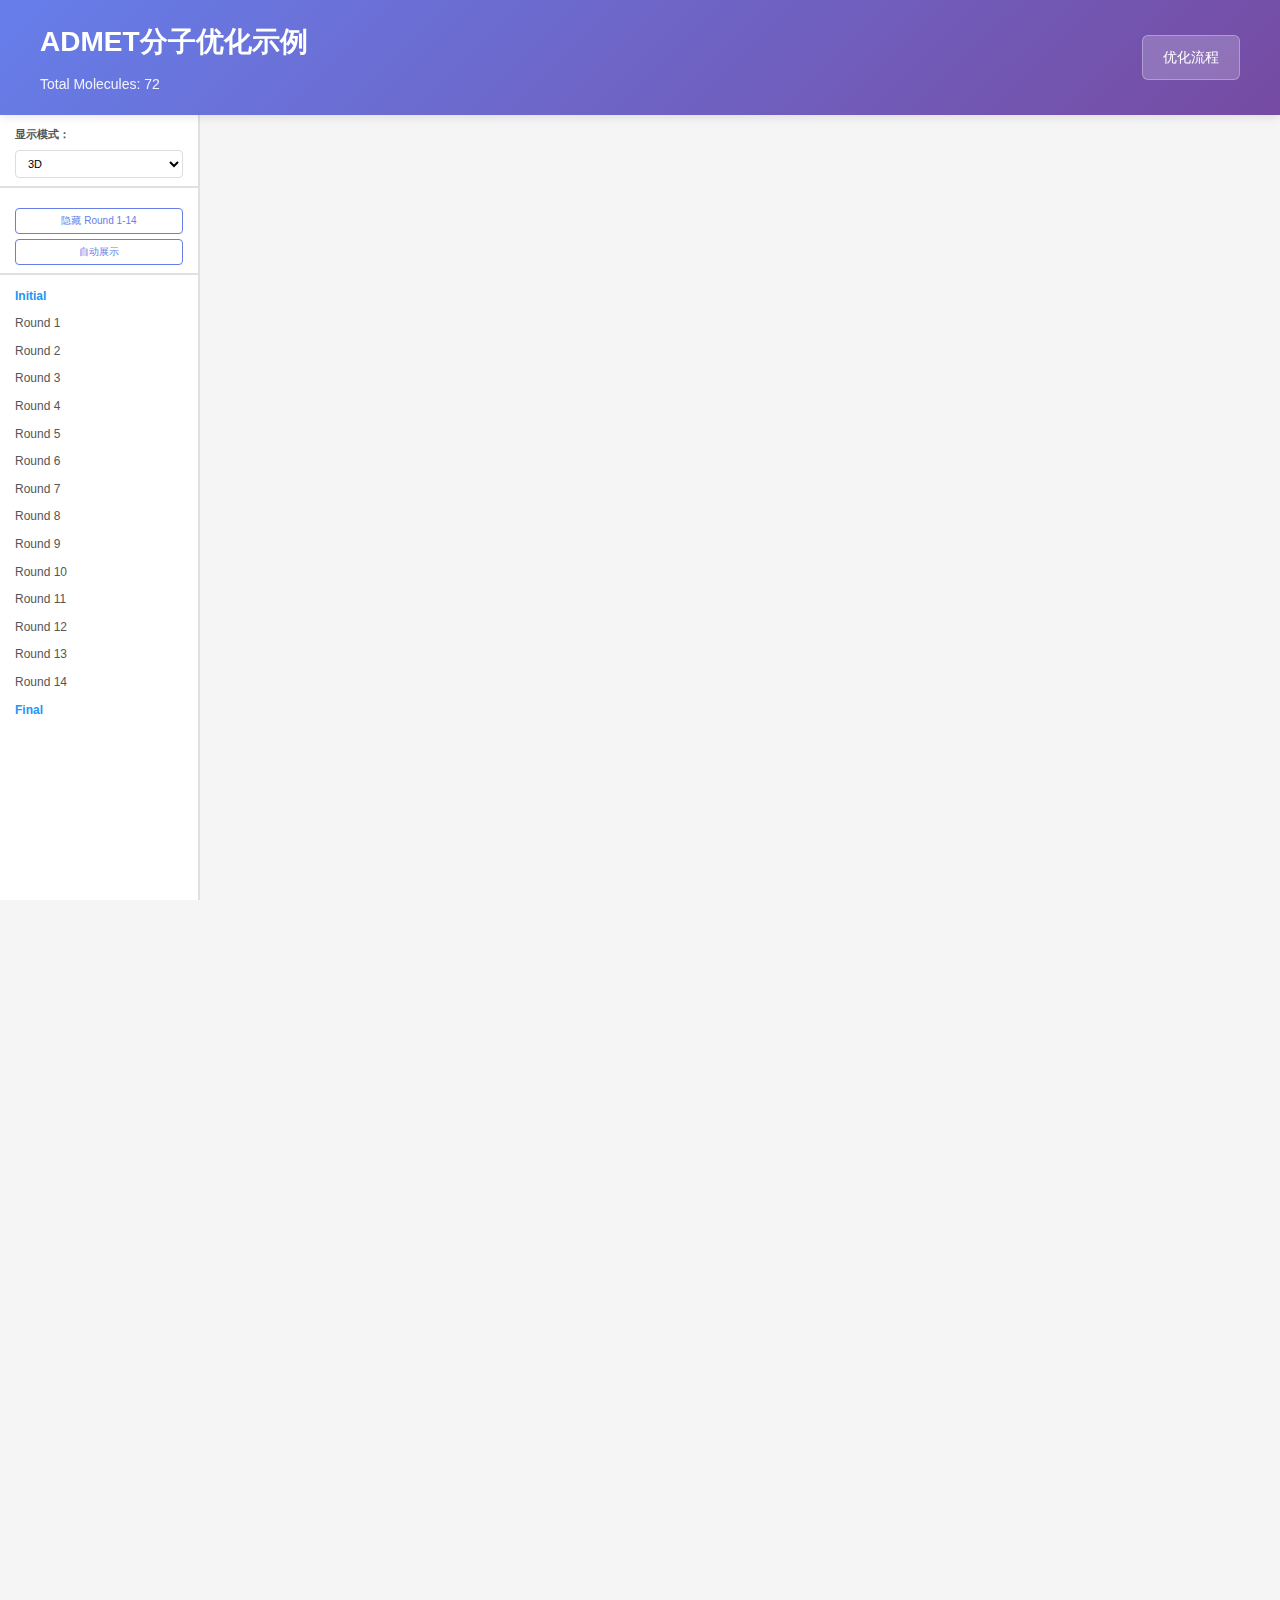
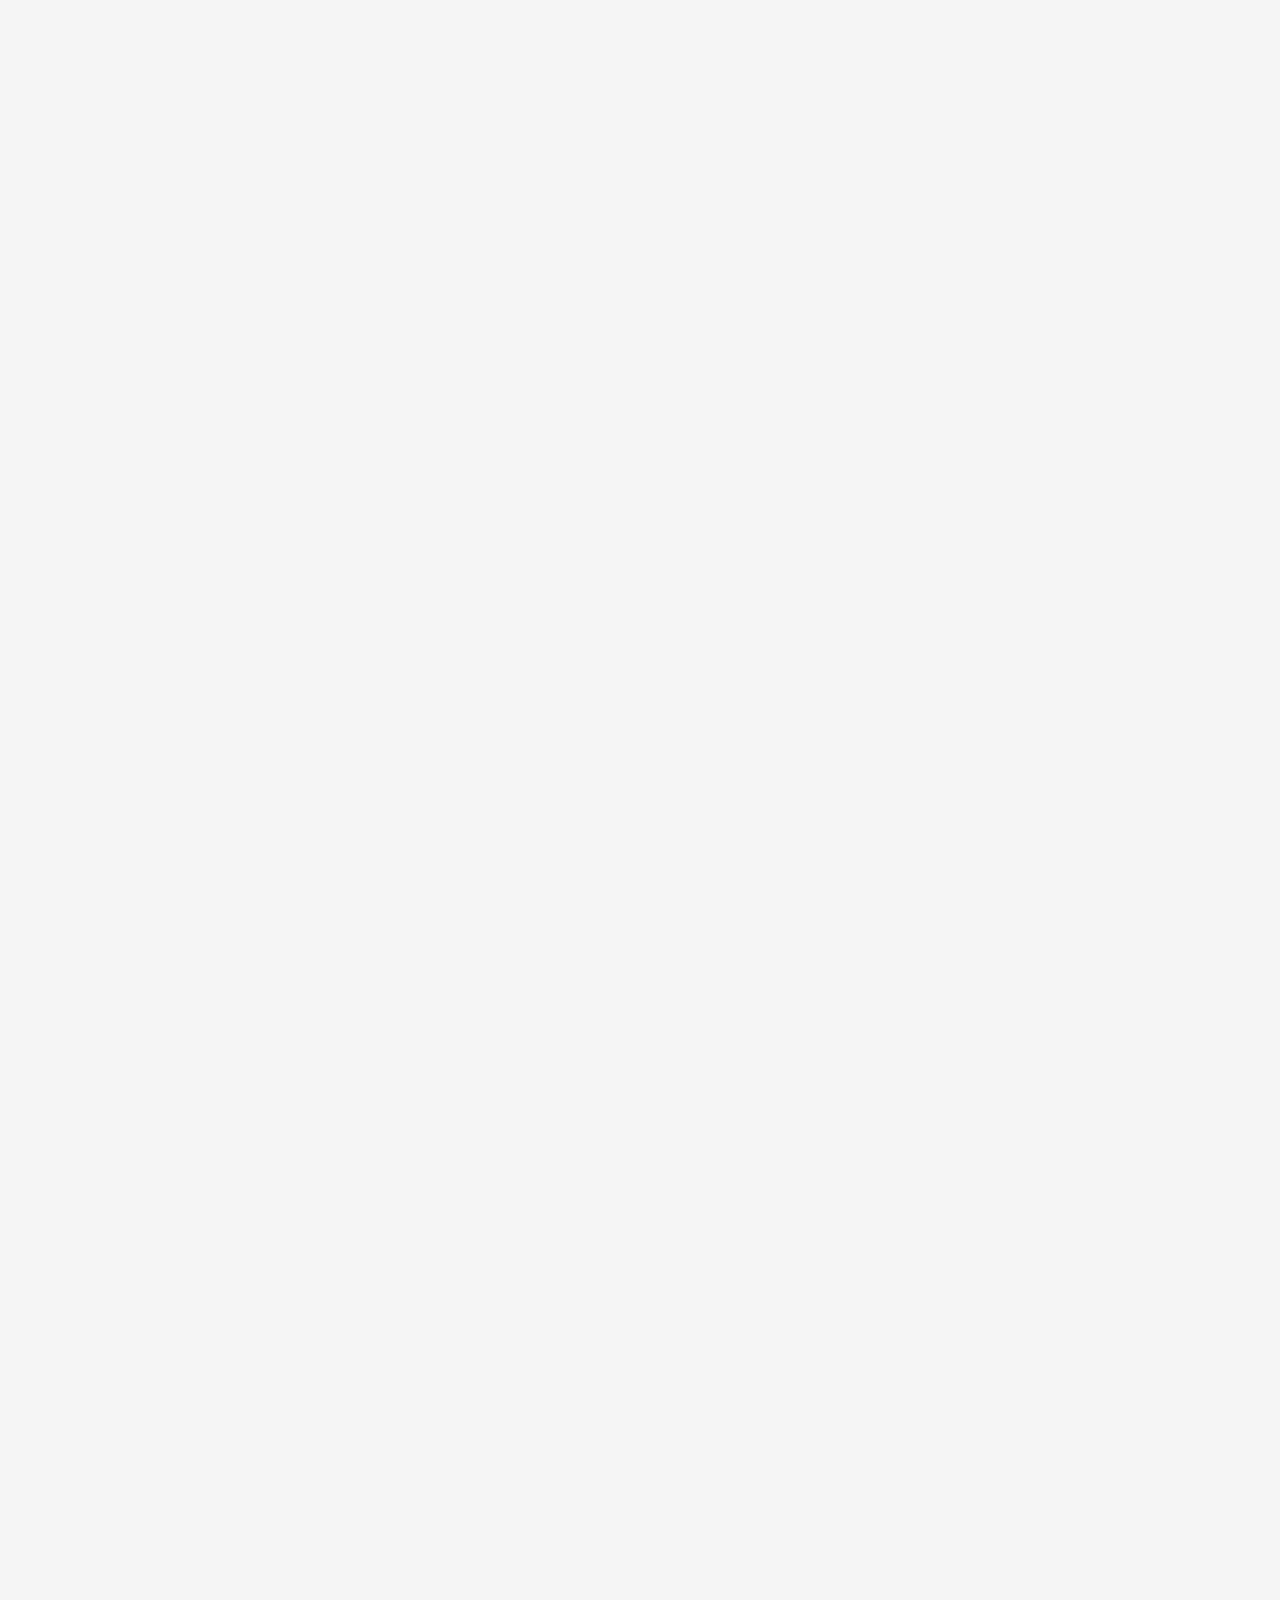
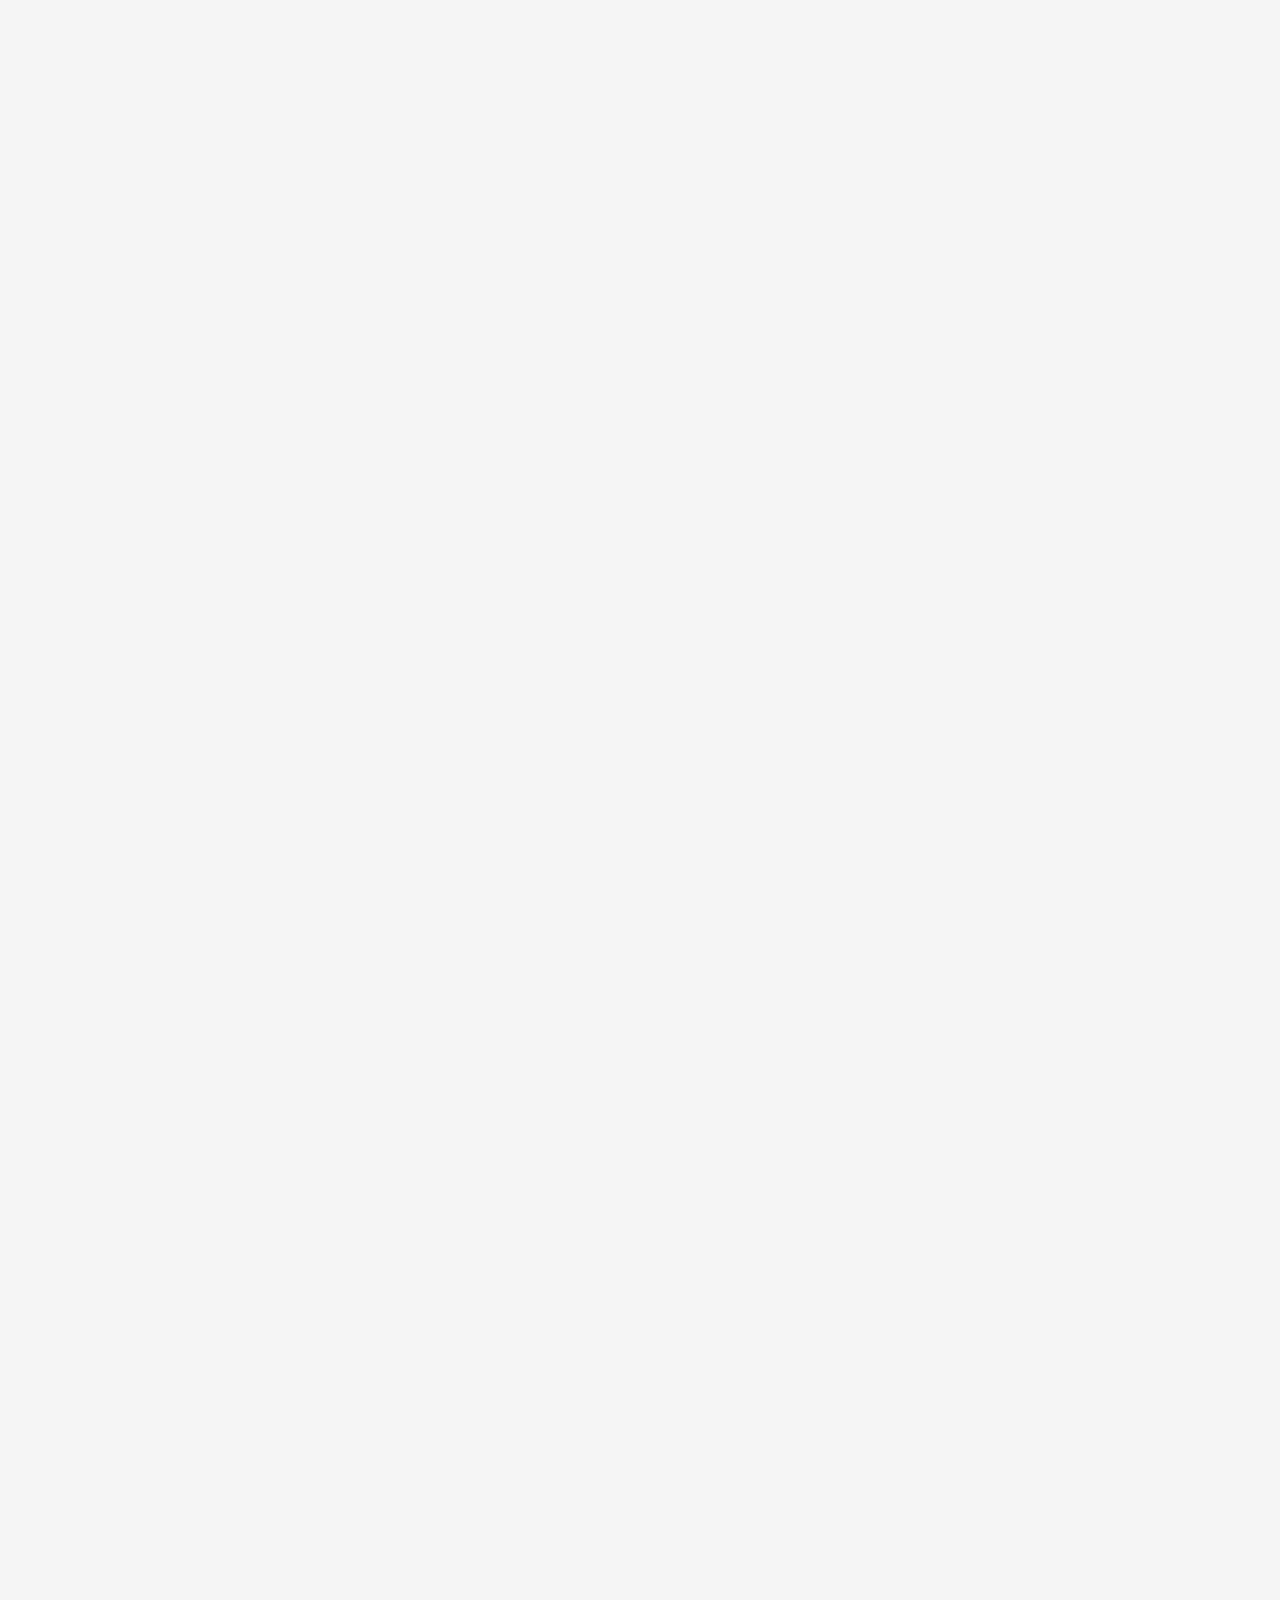
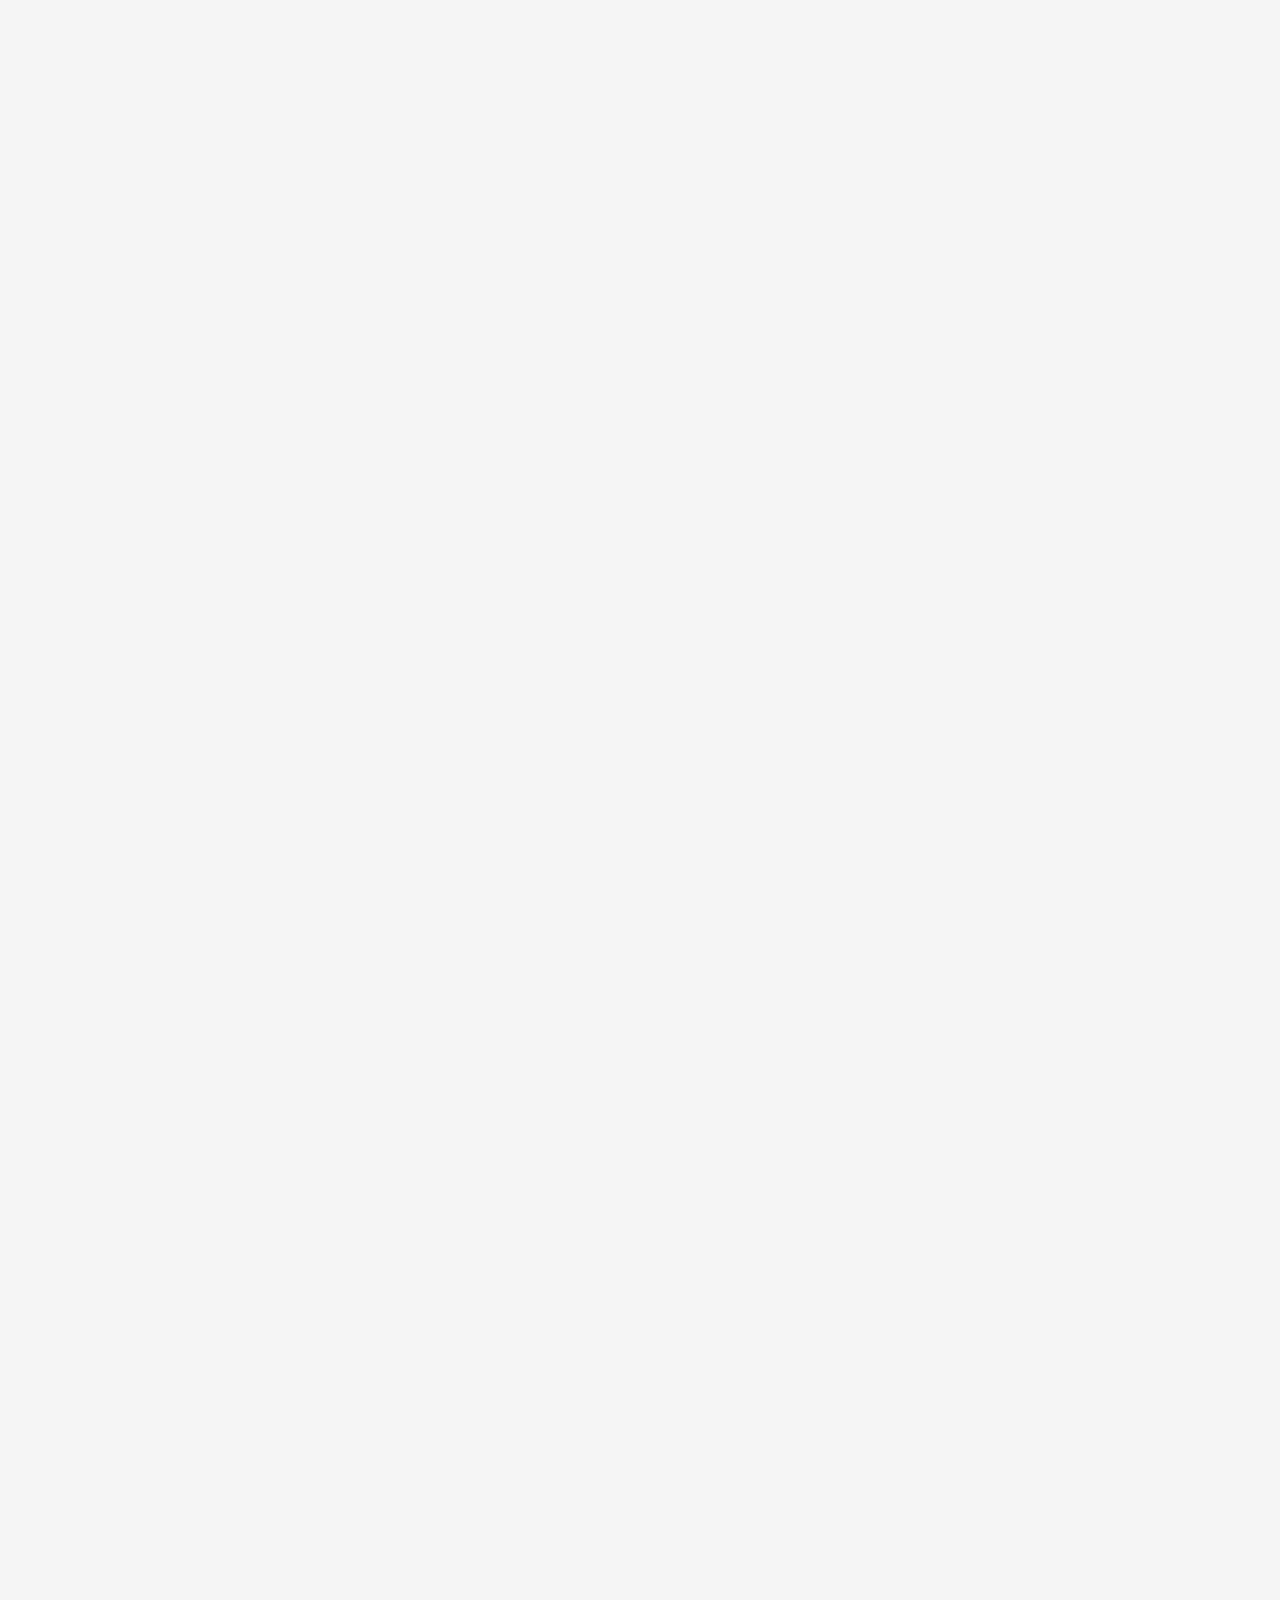
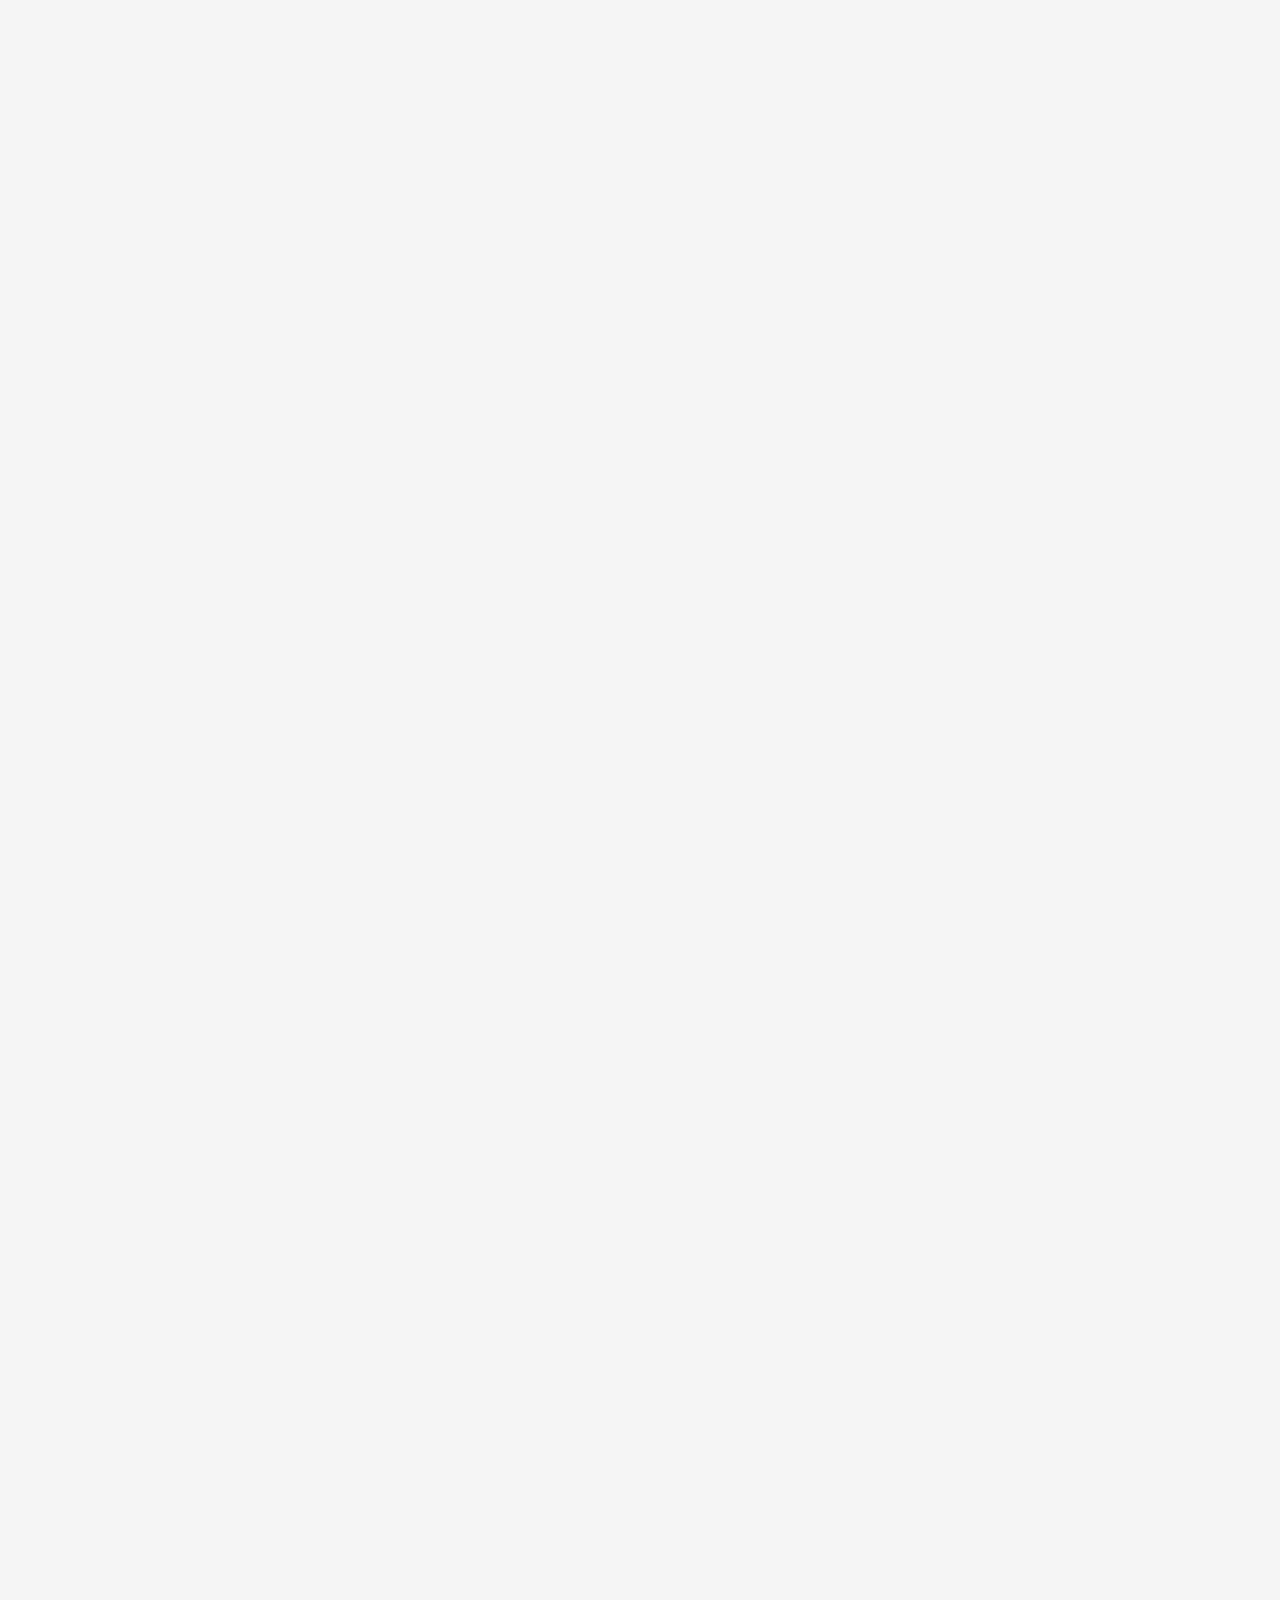
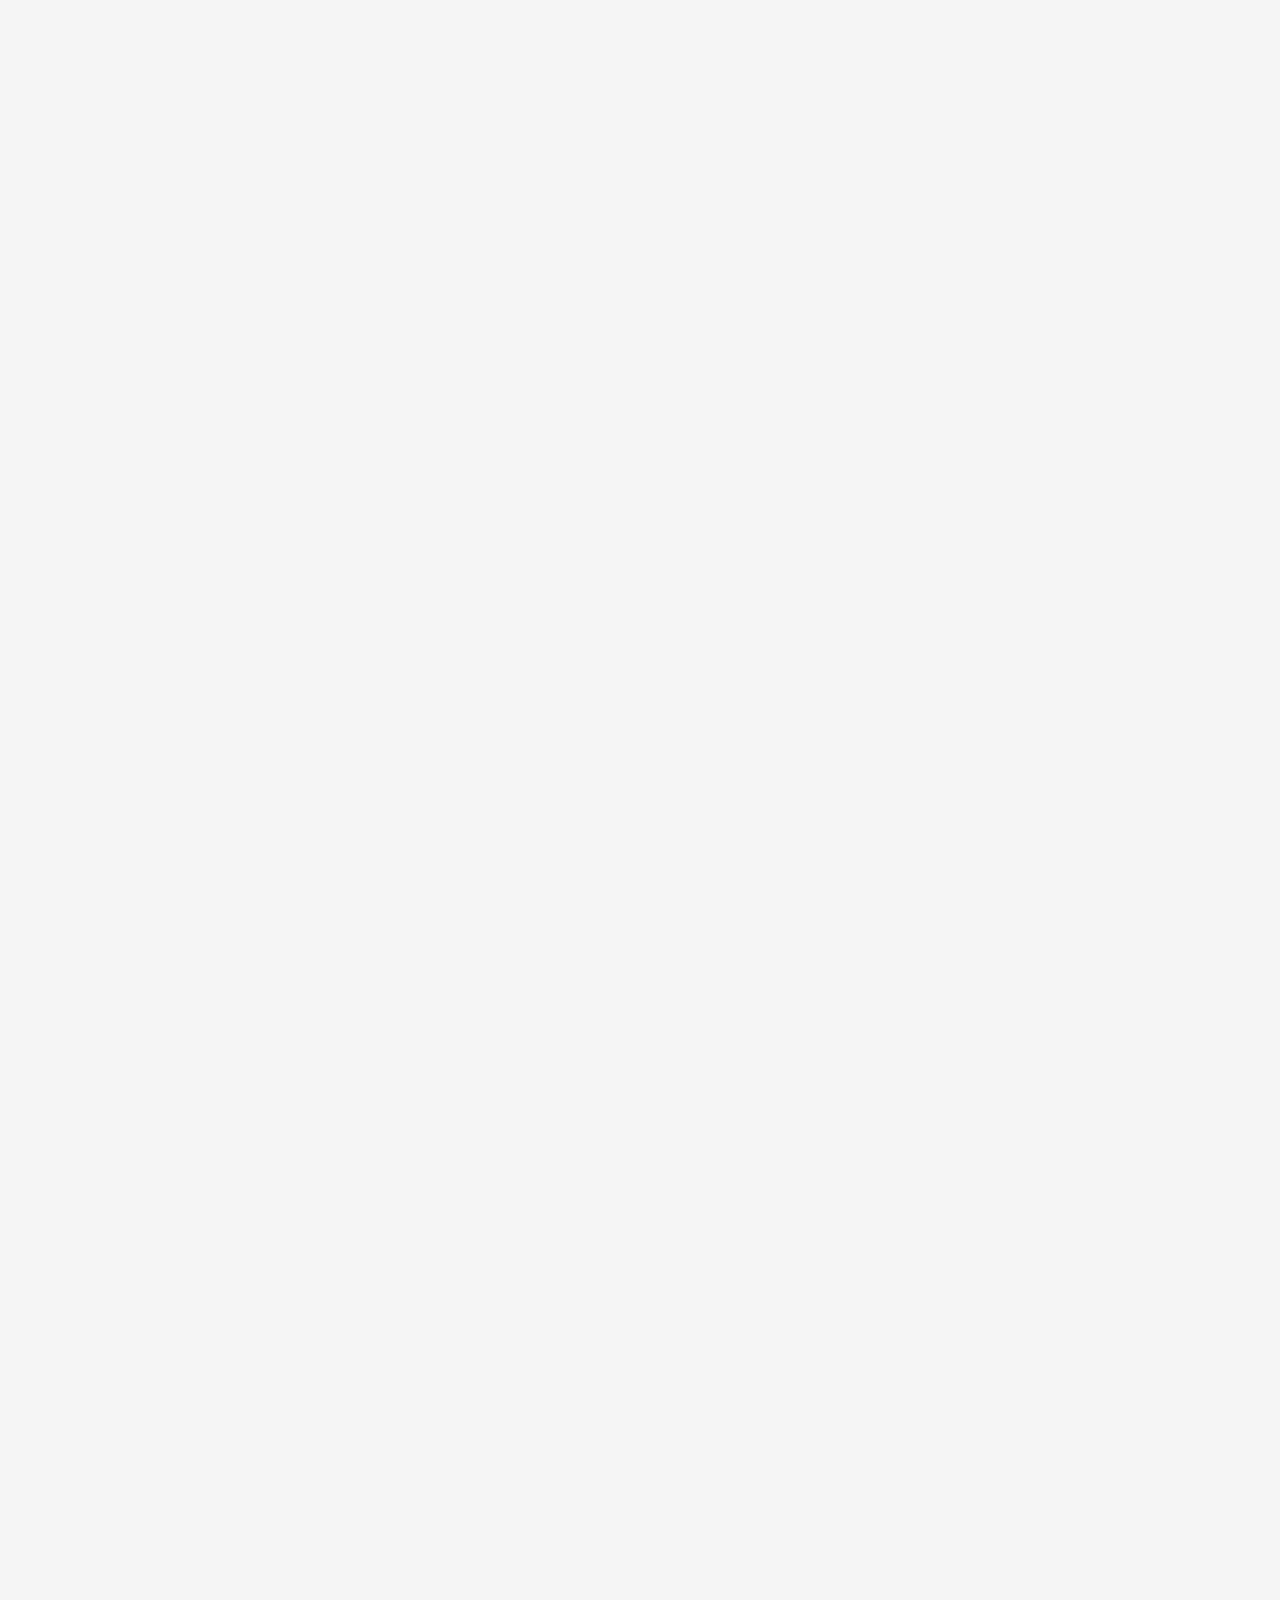
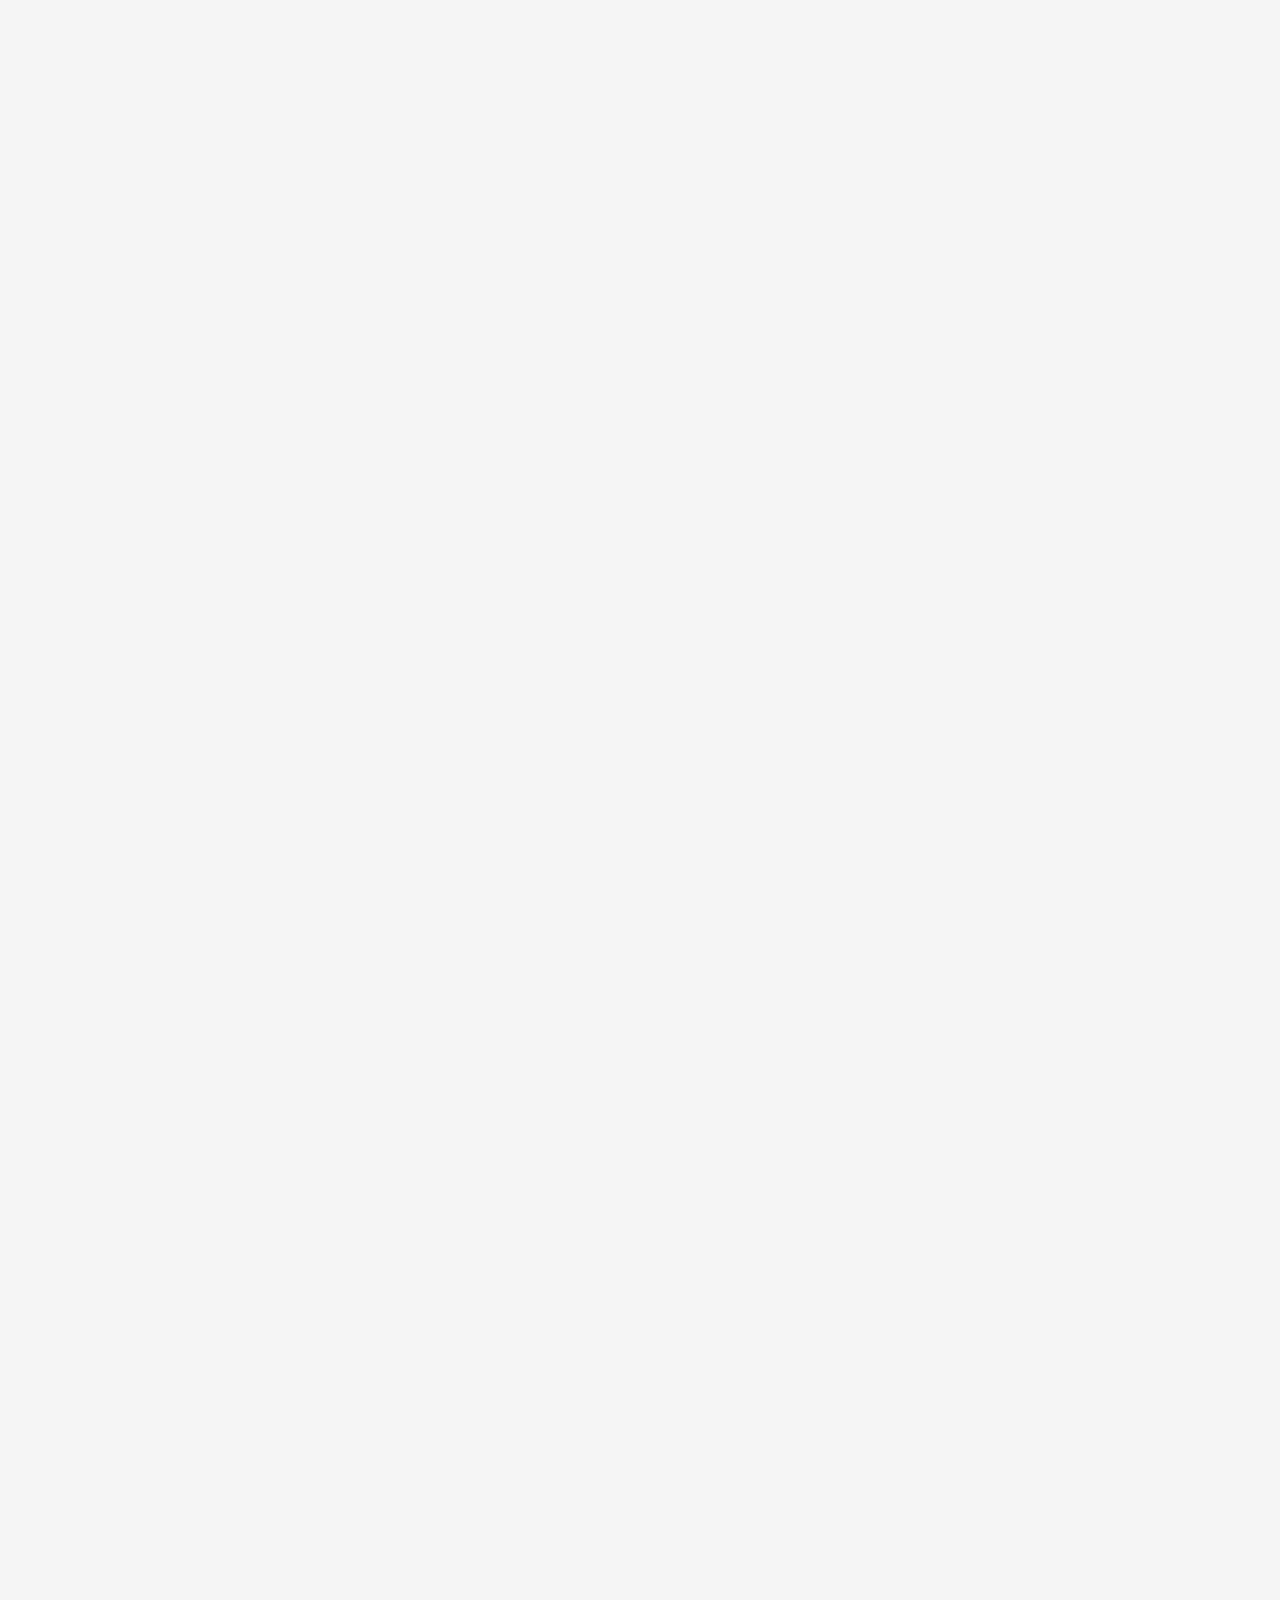
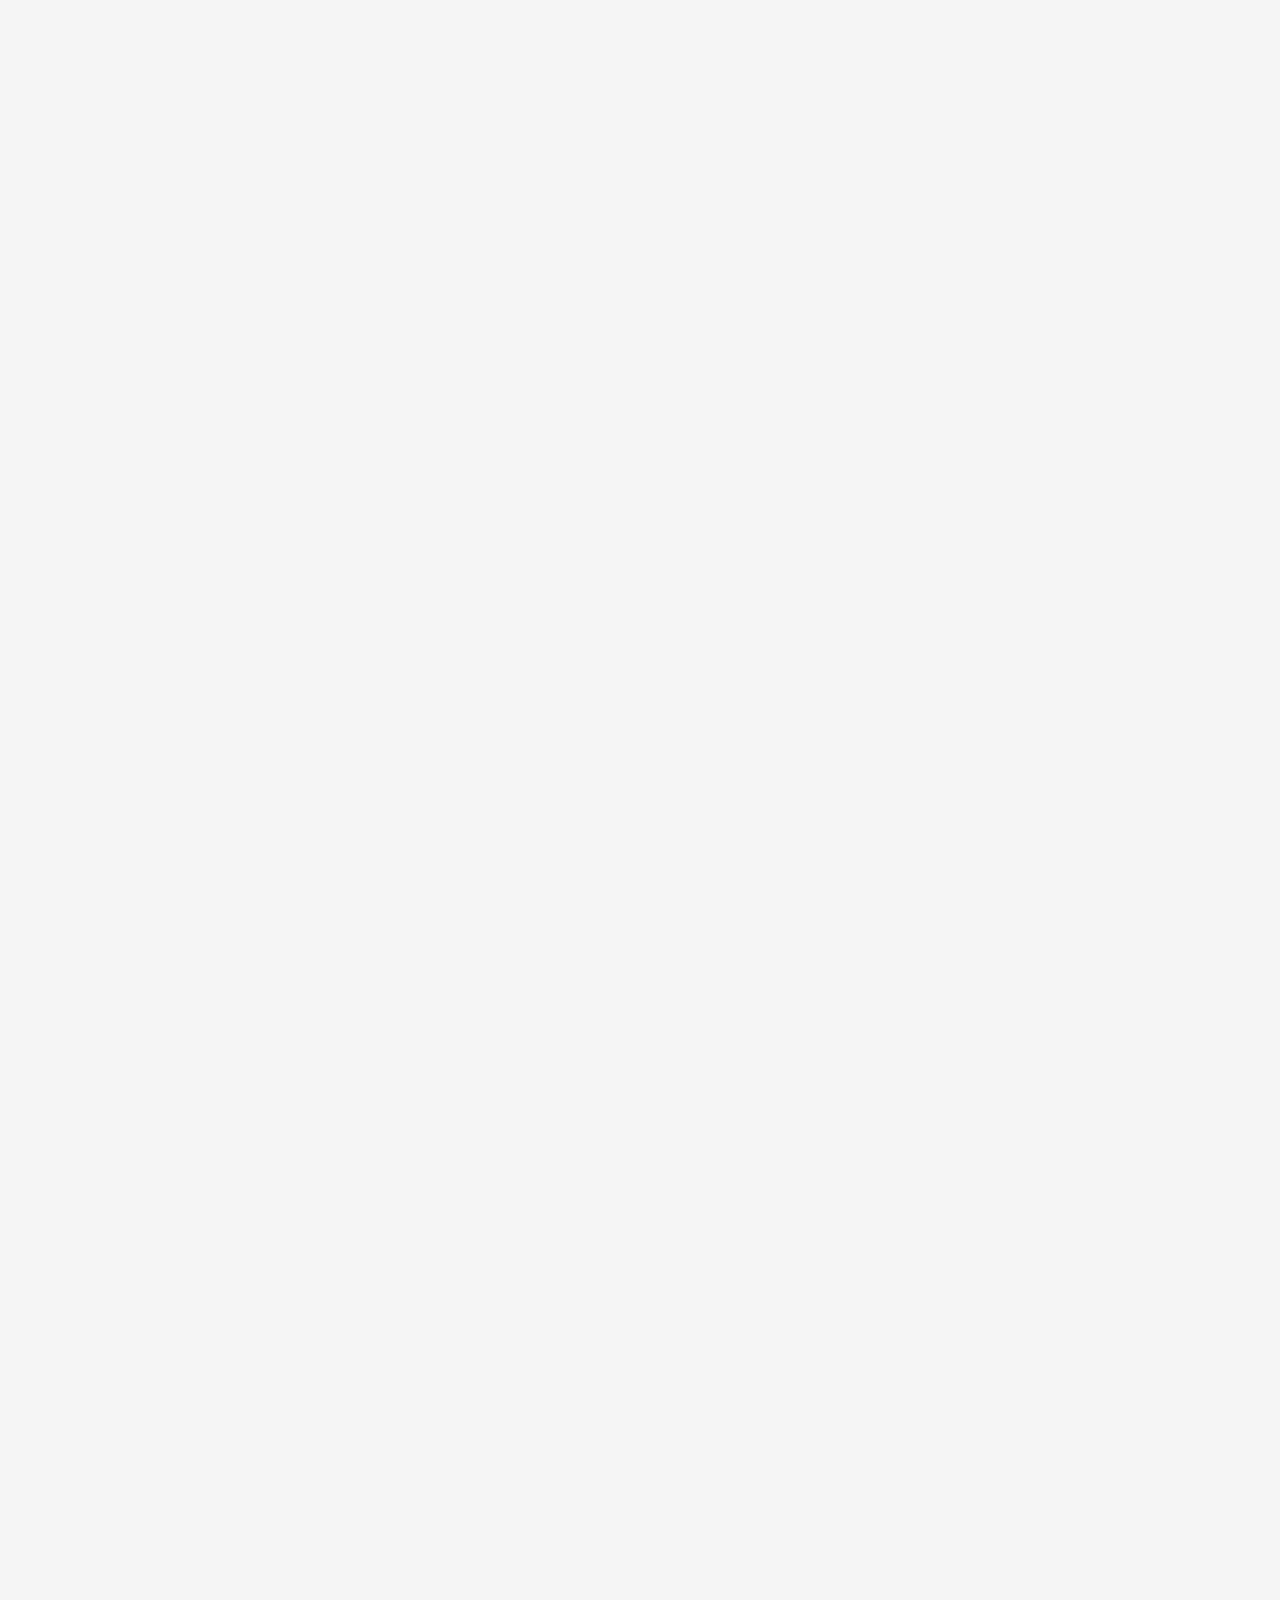
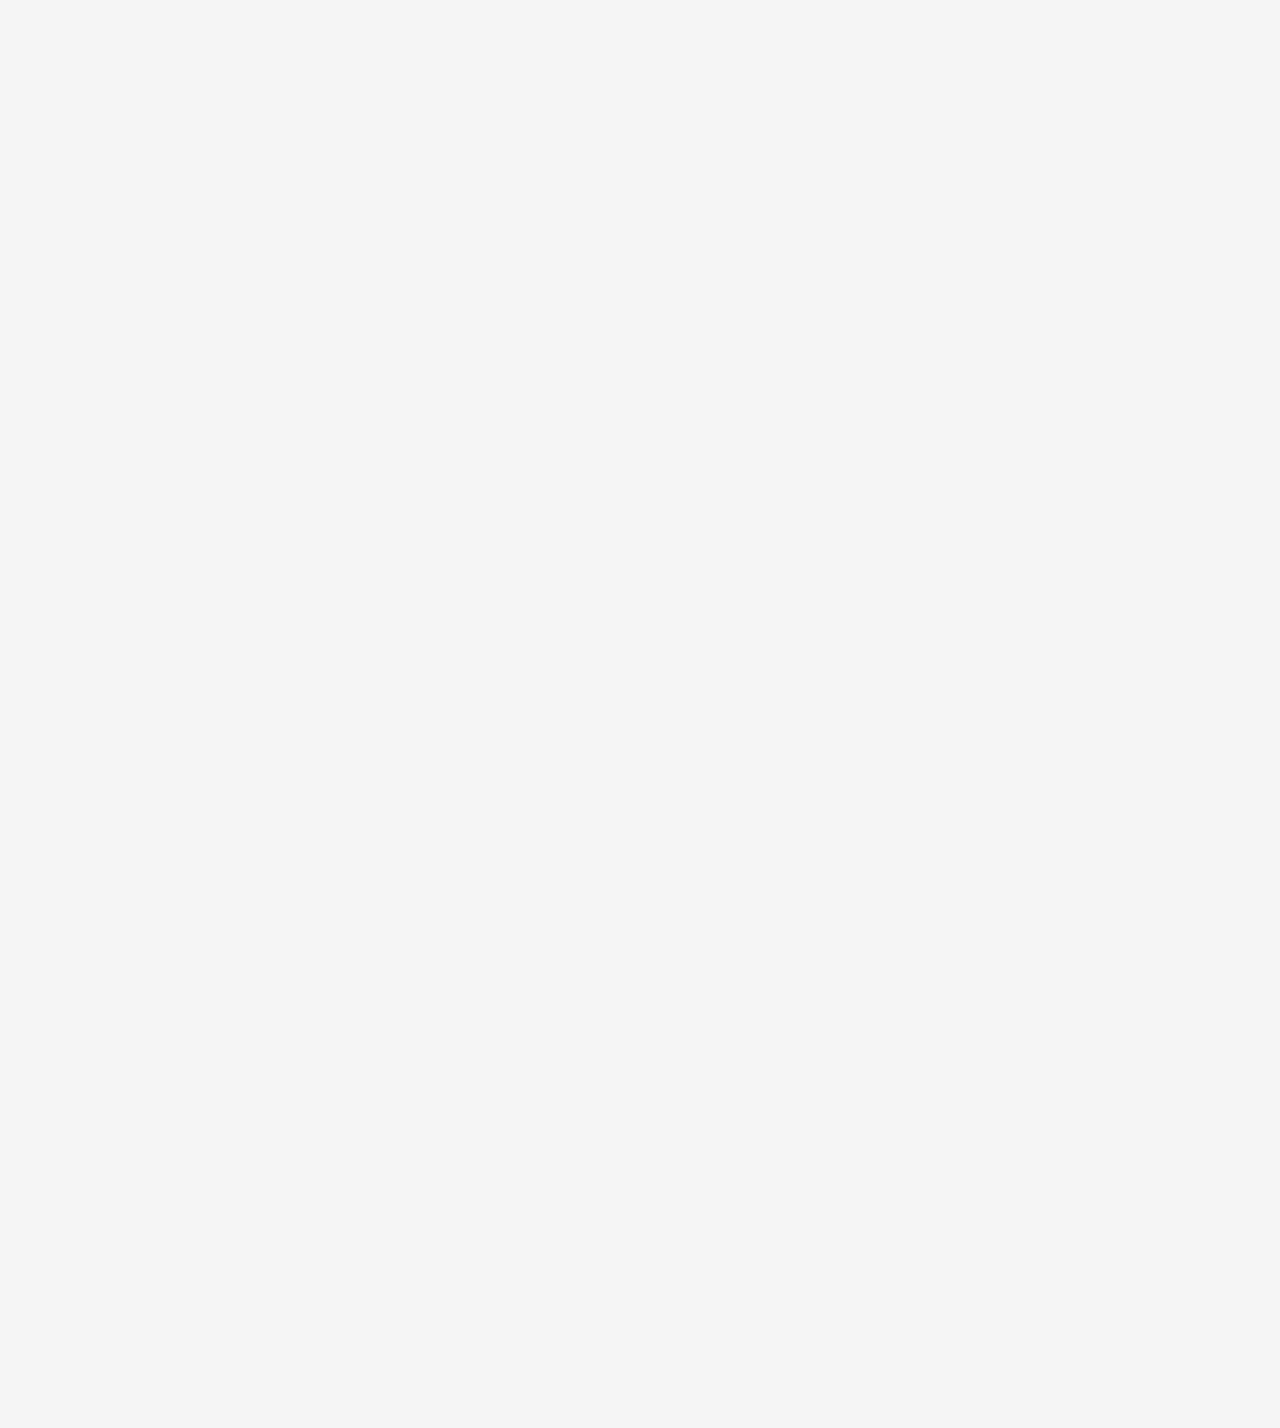
<file: index.html>
<!DOCTYPE html>
<html lang="en">
<head>
    <meta charset="UTF-8">
    <meta name="viewport" content="width=device-width, initial-scale=1.0">
    <title>ADMET Optimization Evolution Dashboard</title>
    <link rel="stylesheet" href="style.css">
    <script src="https://3Dmol.csb.pitt.edu/build/3Dmol-min.js"></script>
    <script src="mol_data.js"></script>
    <script src="svg_data.js"></script>
    <script src="script.js"></script>
</head>
<body>
    <header>
        <div>
            <h1>ADMET分子优化示例</h1>
            <div id="molecule-count"></div>
        </div>
        <a href="flow.html" class="flow-btn">优化流程</a>
    </header>

    <nav id="sidebar">
        <div class="sidebar-title">Navigation</div>
        <div class="display-mode-selector">
            <label>显示模式：</label>
            <select id="display-mode">
                <option value="3d">3D</option>
                <option value="2d">2D</option>
                <option value="both">都显示</option>
            </select>
        </div>
        <div class="toggle-buttons">
            <button id="toggle-rounds" class="toggle-btn">隐藏 Round 1-14</button>
            <button id="auto-reveal" class="toggle-btn">自动展示</button>
        </div>
        <ul id="nav-list"></ul>
    </nav>

    <main id="content"></main>

    <script src="script.js"></script>
</body>
</html>
</file>
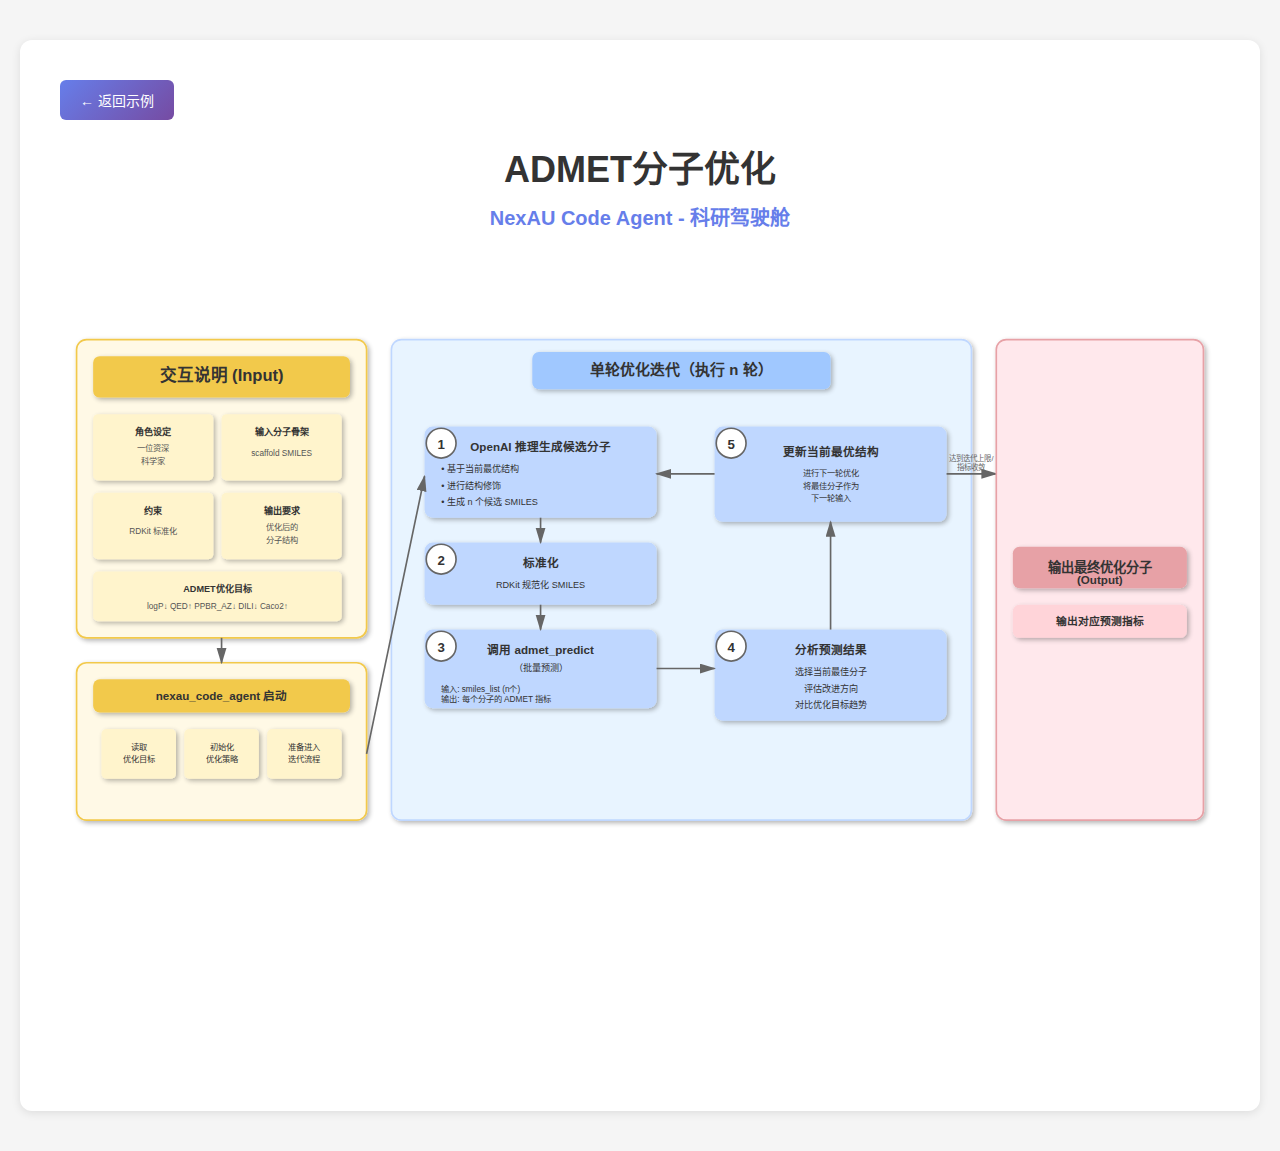
<file: flow.html>
<!DOCTYPE html>
<html lang="zh-CN">
<head>
    <meta charset="UTF-8">
    <meta name="viewport" content="width=device-width, initial-scale=1.0">
    <title>ADMET分子优化流程</title>
    <style>
        * {
            margin: 0;
            padding: 0;
            box-sizing: border-box;
        }

        body {
            font-family: -apple-system, BlinkMacSystemFont, 'Segoe UI', 'Roboto', 'Helvetica', 'Arial', sans-serif;
            background-color: #f5f5f5;
            color: #333;
            padding: 40px 20px;
            overflow-x: auto;
        }

        .container {
            max-width: 1600px;
            margin: 0 auto;
            background: white;
            padding: 40px;
            border-radius: 12px;
            box-shadow: 0 2px 10px rgba(0, 0, 0, 0.1);
        }

        .header {
            text-align: center;
            margin-bottom: 40px;
        }

        .header h1 {
            font-size: 36px;
            font-weight: 700;
            color: #333;
            margin-bottom: 10px;
        }

        .header h2 {
            font-size: 20px;
            font-weight: 600;
            color: #667eea;
            margin-bottom: 30px;
        }

        .back-btn {
            display: inline-block;
            padding: 10px 20px;
            background: linear-gradient(135deg, #667eea 0%, #764ba2 100%);
            color: white;
            text-decoration: none;
            border-radius: 6px;
            font-size: 14px;
            font-weight: 500;
            transition: all 0.3s ease;
            margin-bottom: 20px;
        }

        .back-btn:hover {
            transform: translateY(-2px);
            box-shadow: 0 4px 12px rgba(102, 126, 234, 0.3);
        }

        #diagram {
            width: 100%;
            min-height: 800px;
            display: block;
            margin: 0 auto;
        }

        .footer {
            text-align: center;
            margin-top: 40px;
            padding-top: 20px;
            border-top: 1px solid #e0e0e0;
            color: #666;
            font-size: 14px;
        }
    </style>
</head>
<body>
    <div class="container">
        <a href="index.html" class="back-btn">← 返回示例</a>

        <div class="header">
            <h1>ADMET分子优化</h1>
            <h2>NexAU Code Agent - 科研驾驶舱</h2>
        </div>

        <svg id="diagram" viewBox="0 0 1400 900" xmlns="http://www.w3.org/2000/svg">
            <defs>
                <!-- 阴影滤镜 -->
                <filter id="shadow" x="-50%" y="-50%" width="200%" height="200%">
                    <feGaussianBlur in="SourceAlpha" stdDeviation="3"/>
                    <feOffset dx="2" dy="2" result="offsetblur"/>
                    <feComponentTransfer>
                        <feFuncA type="linear" slope="0.3"/>
                    </feComponentTransfer>
                    <feMerge>
                        <feMergeNode/>
                        <feMergeNode in="SourceGraphic"/>
                    </feMerge>
                </filter>

                <!-- 箭头标记 -->
                <marker id="arrowhead" markerWidth="10" markerHeight="10" refX="9" refY="3" orient="auto">
                    <polygon points="0 0, 10 3, 0 6" fill="#666" />
                </marker>
            </defs>

            <!-- 左侧区块 (黄色) -->
            <rect x="20" y="50" width="350" height="360" rx="12" fill="#FFF9E6" stroke="#F2C94C" stroke-width="2" filter="url(#shadow)"/>

            <!-- 左侧标题 -->
            <rect x="40" y="70" width="310" height="50" rx="8" fill="#F2C94C" filter="url(#shadow)"/>
            <text x="195" y="100" text-anchor="middle" font-size="20" font-weight="700" fill="#333">交互说明 (Input)</text>

            <!-- 左侧内容区 - 5个小卡片 -->
            <g id="left-content">
                <!-- 第一行：角色设定 和 输入分子骨架 -->
                <rect x="40" y="140" width="145" height="80" rx="6" fill="#FFF4CC" filter="url(#shadow)"/>
                <text x="112.5" y="165" text-anchor="middle" font-size="11" font-weight="600" fill="#333">角色设定</text>
                <text x="112.5" y="185" text-anchor="middle" font-size="10" fill="#555">一位资深</text>
                <text x="112.5" y="200" text-anchor="middle" font-size="10" fill="#555">科学家</text>

                <rect x="195" y="140" width="145" height="80" rx="6" fill="#FFF4CC" filter="url(#shadow)"/>
                <text x="267.5" y="165" text-anchor="middle" font-size="11" font-weight="600" fill="#333">输入分子骨架</text>
                <text x="267.5" y="190" text-anchor="middle" font-size="10" fill="#555">scaffold SMILES</text>

                <!-- 第二行：约束 和 输出要求 -->
                <rect x="40" y="235" width="145" height="80" rx="6" fill="#FFF4CC" filter="url(#shadow)"/>
                <text x="112.5" y="260" text-anchor="middle" font-size="11" font-weight="600" fill="#333">约束</text>
                <text x="112.5" y="285" text-anchor="middle" font-size="10" fill="#555">RDKit 标准化</text>

                <rect x="195" y="235" width="145" height="80" rx="6" fill="#FFF4CC" filter="url(#shadow)"/>
                <text x="267.5" y="260" text-anchor="middle" font-size="11" font-weight="600" fill="#333">输出要求</text>
                <text x="267.5" y="280" text-anchor="middle" font-size="10" fill="#555">优化后的</text>
                <text x="267.5" y="295" text-anchor="middle" font-size="10" fill="#555">分子结构</text>

                <!-- 第三行：ADMET优化目标（撑满整行） -->
                <rect x="40" y="330" width="300" height="60" rx="6" fill="#FFF4CC" filter="url(#shadow)"/>
                <text x="190" y="355" text-anchor="middle" font-size="11" font-weight="600" fill="#333">ADMET优化目标</text>
                <text x="190" y="375" text-anchor="middle" font-size="10" fill="#555">logP↓  QED↑  PPBR_AZ↓  DILI↓  Caco2↑</text>
            </g>

            <!-- Agent启动区块 (独立黄色框) -->
            <rect x="20" y="440" width="350" height="190" rx="12" fill="#FFF9E6" stroke="#F2C94C" stroke-width="2" filter="url(#shadow)"/>

            <!-- nexau_code_agent 启动 -->
            <rect x="40" y="460" width="310" height="40" rx="8" fill="#F2C94C" filter="url(#shadow)"/>
            <text x="195" y="485" text-anchor="middle" font-size="14" font-weight="600" fill="#333">nexau_code_agent 启动</text>

            <!-- 三个小卡片 -->
            <rect x="50" y="520" width="90" height="60" rx="6" fill="#FFF4CC" filter="url(#shadow)"/>
            <text x="95" y="545" text-anchor="middle" font-size="10" fill="#333">读取</text>
            <text x="95" y="560" text-anchor="middle" font-size="10" fill="#333">优化目标</text>

            <rect x="150" y="520" width="90" height="60" rx="6" fill="#FFF4CC" filter="url(#shadow)"/>
            <text x="195" y="545" text-anchor="middle" font-size="10" fill="#333">初始化</text>
            <text x="195" y="560" text-anchor="middle" font-size="10" fill="#333">优化策略</text>

            <rect x="250" y="520" width="90" height="60" rx="6" fill="#FFF4CC" filter="url(#shadow)"/>
            <text x="295" y="545" text-anchor="middle" font-size="10" fill="#333">准备进入</text>
            <text x="295" y="560" text-anchor="middle" font-size="10" fill="#333">迭代流程</text>

            <!-- 中间区块 (蓝色) -->
            <rect x="400" y="50" width="700" height="580" rx="12" fill="#E8F4FF" stroke="#BFD7FF" stroke-width="2" filter="url(#shadow)"/>

            <!-- 中间标题 -->
            <rect x="570" y="65" width="360" height="45" rx="8" fill="#A0C8FF" filter="url(#shadow)"/>
            <text x="750" y="93" text-anchor="middle" font-size="18" font-weight="700" fill="#333">单轮优化迭代（执行 n 轮）</text>

            <!-- Step 1 -->
            <g id="step1">
                <rect x="440" y="155" width="280" height="110" rx="10" fill="#BFD7FF" filter="url(#shadow)"/>
                <circle cx="460" cy="175" r="18" fill="white" stroke="#666" stroke-width="2"/>
                <text x="460" y="182" text-anchor="middle" font-size="16" font-weight="700" fill="#333">1</text>
                <text x="580" y="185" text-anchor="middle" font-size="14" font-weight="600" fill="#333">OpenAI 推理生成候选分子</text>
                <text x="460" y="210" font-size="11" fill="#333">• 基于当前最优结构</text>
                <text x="460" y="230" font-size="11" fill="#333">• 进行结构修饰</text>
                <text x="460" y="250" font-size="11" fill="#333">• 生成 n 个候选 SMILES</text>
            </g>

            <!-- Step 2 -->
            <g id="step2">
                <rect x="440" y="295" width="280" height="75" rx="10" fill="#BFD7FF" filter="url(#shadow)"/>
                <circle cx="460" cy="315" r="18" fill="white" stroke="#666" stroke-width="2"/>
                <text x="460" y="322" text-anchor="middle" font-size="16" font-weight="700" fill="#333">2</text>
                <text x="580" y="325" text-anchor="middle" font-size="14" font-weight="600" fill="#333">标准化</text>
                <text x="580" y="350" text-anchor="middle" font-size="11" fill="#333">RDKit 规范化 SMILES</text>
            </g>

            <!-- Step 3 -->
            <g id="step3">
                <rect x="440" y="400" width="280" height="95" rx="10" fill="#BFD7FF" filter="url(#shadow)"/>
                <circle cx="460" cy="420" r="18" fill="white" stroke="#666" stroke-width="2"/>
                <text x="460" y="427" text-anchor="middle" font-size="16" font-weight="700" fill="#333">3</text>
                <text x="580" y="430" text-anchor="middle" font-size="14" font-weight="600" fill="#333">调用 admet_predict</text>
                <text x="580" y="450" text-anchor="middle" font-size="11" fill="#333">（批量预测）</text>
                <text x="460" y="475" font-size="10" fill="#333">输入: smiles_list (n个)</text>
                <text x="460" y="488" font-size="10" fill="#333">输出: 每个分子的 ADMET 指标</text>
            </g>

            <!-- Step 4 -->
            <g id="step4">
                <rect x="790" y="400" width="280" height="110" rx="10" fill="#BFD7FF" filter="url(#shadow)"/>
                <circle cx="810" cy="420" r="18" fill="white" stroke="#666" stroke-width="2"/>
                <text x="810" y="427" text-anchor="middle" font-size="16" font-weight="700" fill="#333">4</text>
                <text x="930" y="430" text-anchor="middle" font-size="14" font-weight="600" fill="#333">分析预测结果</text>
                <text x="930" y="455" text-anchor="middle" font-size="11" fill="#333">选择当前最佳分子</text>
                <text x="930" y="475" text-anchor="middle" font-size="11" fill="#333">评估改进方向</text>
                <text x="930" y="495" text-anchor="middle" font-size="11" fill="#333">对比优化目标趋势</text>
            </g>

            <!-- Step 5 -->
            <g id="step5">
                <rect x="790" y="155" width="280" height="115" rx="10" fill="#BFD7FF" filter="url(#shadow)"/>
                <circle cx="810" cy="175" r="18" fill="white" stroke="#666" stroke-width="2"/>
                <text x="810" y="182" text-anchor="middle" font-size="16" font-weight="700" fill="#333">5</text>
                <text x="930" y="190" text-anchor="middle" font-size="14" font-weight="600" fill="#333">更新当前最优结构</text>
                <text x="930" y="215" text-anchor="middle" font-size="10" fill="#333">进行下一轮优化</text>
                <text x="930" y="230" text-anchor="middle" font-size="10" fill="#333">将最佳分子作为</text>
                <text x="930" y="245" text-anchor="middle" font-size="10" fill="#333">下一轮输入</text>
            </g>

            <!-- 箭头 -->
            <!-- 交互说明到Agent启动 -->
            <path d="M 195 410 L 195 440" stroke="#666" stroke-width="2" fill="none" marker-end="url(#arrowhead)"/>

            <!-- Agent启动到Step 1 -->
            <path d="M 370 550 L 440 215" stroke="#666" stroke-width="2" fill="none" marker-end="url(#arrowhead)"/>

            <!-- Step 1 到 Step 2 -->
            <path d="M 580 265 L 580 295" stroke="#666" stroke-width="2" fill="none" marker-end="url(#arrowhead)"/>

            <!-- Step 2 到 Step 3 -->
            <path d="M 580 370 L 580 400" stroke="#666" stroke-width="2" fill="none" marker-end="url(#arrowhead)"/>

            <!-- Step 3 到 Step 4 -->
            <path d="M 720 447 L 790 447" stroke="#666" stroke-width="2" fill="none" marker-end="url(#arrowhead)"/>

            <!-- Step 4 到 Step 5 -->
            <path d="M 930 400 L 930 270" stroke="#666" stroke-width="2" fill="none" marker-end="url(#arrowhead)"/>

            <!-- Step 5 回到 Step 1 -->
            <path d="M 790 212 Q 740 212 740 212 L 720 212" stroke="#666" stroke-width="2" fill="none" marker-end="url(#arrowhead)"/>

            <!-- Step 5 到右侧输出 -->
            <path d="M 1070 212 L 1130 212" stroke="#666" stroke-width="2" fill="none" marker-end="url(#arrowhead)"/>
            <text x="1100" y="197" text-anchor="middle" font-size="9" fill="#666">达到迭代上限/</text>
            <text x="1100" y="207" text-anchor="middle" font-size="9" fill="#666">指标收敛</text>

            <!-- 右侧区块 (粉色) -->
            <rect x="1130" y="50" width="250" height="580" rx="12" fill="#FFE8EC" stroke="#E7A1A6" stroke-width="2" filter="url(#shadow)"/>

            <!-- 右侧标题 -->
            <rect x="1150" y="300" width="210" height="50" rx="8" fill="#E7A1A6" filter="url(#shadow)"/>
            <text x="1255" y="330" text-anchor="middle" font-size="16" font-weight="700" fill="#333">输出最终优化分子</text>
            <text x="1255" y="345" text-anchor="middle" font-size="14" font-weight="600" fill="#333">(Output)</text>

            <!-- 输出指标 -->
            <rect x="1150" y="370" width="210" height="40" rx="8" fill="#FFD4D9" filter="url(#shadow)"/>
            <text x="1255" y="395" text-anchor="middle" font-size="13" font-weight="600" fill="#333">输出对应预测指标</text>
        </svg>
    </div>
</body>
</html>
</file>
<file: style.css>
* {
    margin: 0;
    padding: 0;
    box-sizing: border-box;
}

body {
    font-family: -apple-system, BlinkMacSystemFont, 'Segoe UI', 'Roboto', 'Helvetica', 'Arial', sans-serif;
    background-color: #f5f5f5;
    color: #333;
    line-height: 1.6;
    margin-left: 200px;
}

#sidebar {
    position: fixed;
    left: 0;
    top: 100px;
    width: 200px;
    height: calc(100vh - 100px);
    background: white;
    border-right: 2px solid #e0e0e0;
    overflow-y: auto;
    z-index: 999;
    padding: 14px 0;
}

.sidebar-title {
    display: none;
}

.display-mode-selector {
    padding: 12px 15px 8px;
    border-bottom: 2px solid #e0e0e0;
    margin-bottom: 8px;
}

.display-mode-selector label {
    display: block;
    font-size: 11px;
    font-weight: 600;
    color: #555;
    margin-bottom: 6px;
}

.display-mode-selector select {
    width: 100%;
    padding: 6px 8px;
    font-size: 11px;
    border: 1px solid #ddd;
    border-radius: 4px;
    background: white;
    cursor: pointer;
    transition: border-color 0.2s ease;
}

.display-mode-selector select:hover {
    border-color: #667eea;
}

.display-mode-selector select:focus {
    outline: none;
    border-color: #667eea;
    box-shadow: 0 0 0 2px rgba(102, 126, 234, 0.1);
}

.toggle-buttons {
    padding: 12px 15px 8px;
    display: flex;
    flex-direction: column;
    gap: 5px;
    border-bottom: 2px solid #e0e0e0;
    margin-bottom: 8px;
}

.toggle-btn {
    padding: 5px 8px;
    font-size: 10px;
    font-weight: 500;
    border: 1px solid #667eea;
    background: white;
    color: #667eea;
    border-radius: 4px;
    cursor: pointer;
    transition: all 0.2s ease;
}

.toggle-btn:hover {
    background: #667eea;
    color: white;
}

.toggle-btn.active {
    background: #667eea;
    color: white;
}

#nav-list {
    list-style: none;
    padding: 0;
    margin: 0;
}

#nav-list li {
    margin: 0;
}

#nav-list a {
    display: block;
    padding: 6px 12px;
    color: #555;
    text-decoration: none;
    font-size: 12px;
    line-height: 1.3;
    transition: all 0.2s ease;
    border-left: 3px solid transparent;
}

#nav-list a:hover {
    background: #f5f7fa;
    color: #667eea;
    border-left-color: #667eea;
}

#nav-list a.active {
    background: #e3f2fd;
    color: #667eea;
    border-left-color: #667eea;
    font-weight: 600;
}

#nav-list a.special-round {
    color: #2196F3;
    font-weight: 600;
}

header {
    position: fixed;
    top: 0;
    left: 0;
    right: 0;
    background: linear-gradient(135deg, #667eea 0%, #764ba2 100%);
    color: white;
    padding: 20px 40px;
    box-shadow: 0 2px 10px rgba(0, 0, 0, 0.1);
    z-index: 1000;
    display: flex;
    justify-content: space-between;
    align-items: center;
}

header > div {
    flex: 1;
}

header h1 {
    font-size: 28px;
    font-weight: 600;
    margin-bottom: 8px;
}

#molecule-count {
    font-size: 14px;
    opacity: 0.9;
}

.flow-btn {
    padding: 10px 20px;
    background: rgba(255, 255, 255, 0.2);
    color: white;
    text-decoration: none;
    border-radius: 6px;
    font-size: 14px;
    font-weight: 500;
    border: 1px solid rgba(255, 255, 255, 0.3);
    transition: all 0.3s ease;
    white-space: nowrap;
}

.flow-btn:hover {
    background: rgba(255, 255, 255, 0.3);
    border-color: rgba(255, 255, 255, 0.5);
    transform: translateY(-2px);
}

main {
    margin-top: 120px;
    padding: 20px 40px 60px;
    max-width: 1800px;
    margin-left: auto;
    margin-right: auto;
}

.round-section {
    margin-bottom: 60px;
    opacity: 0;
    animation: fadeIn 0.6s ease-out forwards;
    scroll-margin-top: 140px;
}

@keyframes fadeIn {
    from {
        opacity: 0;
        transform: translateY(20px);
    }
    to {
        opacity: 1;
        transform: translateY(0);
    }
}

.round-title {
    font-size: 24px;
    font-weight: 600;
    color: #667eea;
    margin-bottom: 20px;
    padding-bottom: 10px;
    border-bottom: 3px solid #667eea;
    text-transform: capitalize;
}

.molecule-grid {
    display: grid;
    grid-template-columns: repeat(5, 1fr);
    gap: 16px;
    margin-bottom: 40px;
}

.molecule-card {
    background: white;
    border-radius: 12px;
    box-shadow: 0 2px 8px rgba(0, 0, 0, 0.1);
    overflow: hidden;
    transition: all 0.3s ease;
}

.molecule-card:hover {
    transform: translateY(-5px);
    box-shadow: 0 8px 20px rgba(0, 0, 0, 0.15);
}

.viewer-container {
    width: 100%;
    height: 200px;
    background: linear-gradient(135deg, #f5f7fa 0%, #c3cfe2 100%);
    position: relative;
}

.viewer-container.viewer-both {
    height: 400px;
}

.viewer-3d {
    width: 100%;
    height: 200px;
    background: linear-gradient(135deg, #f5f7fa 0%, #c3cfe2 100%);
}

.viewer-2d {
    width: 100%;
    height: 200px;
    background: white;
    display: flex;
    align-items: center;
    justify-content: center;
    padding: 10px;
}

.viewer-2d img {
    max-width: 100%;
    max-height: 100%;
    object-fit: contain;
}

.viewer-both {
    display: flex;
    flex-direction: column;
}

.viewer-both .viewer-3d {
    height: 200px;
}

.viewer-both .viewer-2d {
    height: 200px;
    border-top: 1px solid #e9ecef;
}

.smiles-display {
    padding: 6px 10px;
    background: #f8f9fa;
    border-top: 1px solid #e9ecef;
    border-bottom: 1px solid #e9ecef;
    font-family: 'Courier New', monospace;
    font-size: 10px;
    color: #495057;
    word-break: break-all;
    line-height: 1.3;
    font-weight: 700;
}

.element-legend {
    padding: 8px 12px;
    background: #ffffff;
    border-bottom: 1px solid #e9ecef;
    font-size: 9px;
    color: #6c757d;
    line-height: 1.5;
}

.element-legend div {
    display: inline-block;
    margin-right: 8px;
}

.element-legend span {
    font-weight: 600;
}

.color-circle {
    display: inline-block;
    width: 10px;
    height: 10px;
    border-radius: 50%;
    margin-right: 3px;
    vertical-align: middle;
    border: 1px solid #999;
}

.metrics-table {
    width: 100%;
    border-collapse: collapse;
    font-size: 9px;
}

.metrics-table th {
    background: #f8f9fa;
    padding: 4px 2px;
    text-align: center;
    font-weight: 600;
    color: #495057;
    border: 1px solid #e9ecef;
    font-size: 7px;
    line-height: 1.2;
}

.metrics-table td {
    padding: 4px 2px;
    text-align: center;
    border: 1px solid #e9ecef;
    font-family: 'Courier New', monospace;
    color: #212529;
    font-size: 7px;
    line-height: 1.2;
}

.metrics-table td span {
    font-size: 6px;
    line-height: 1.2;
}

.round-divider {
    display: none;
}

.thinking-block {
    width: 100%;
    padding: 12px 20px;
    margin-top: 20px;
    background: linear-gradient(135deg, #fafcff 0%, #f0f7ff 100%);
    border-radius: 8px;
    border-left: 4px solid #667eea;
    font-size: 13px;
    font-weight: 500;
    color: #495057;
    box-shadow: 0 2px 4px rgba(0, 0, 0, 0.05);
}

@media (max-width: 1400px) {
    .molecule-grid {
        grid-template-columns: repeat(auto-fill, minmax(250px, 1fr));
    }
}

@media (max-width: 1024px) {
    .molecule-grid {
        grid-template-columns: repeat(auto-fill, minmax(220px, 1fr));
    }

    header h1 {
        font-size: 24px;
    }

    main {
        padding: 20px 20px 60px;
    }
}

@media (max-width: 768px) {
    .molecule-grid {
        grid-template-columns: repeat(auto-fill, minmax(280px, 1fr));
    }

    header {
        padding: 16px 20px;
    }

    header h1 {
        font-size: 20px;
    }

    main {
        margin-top: 100px;
    }
}

@media (max-width: 480px) {
    .molecule-grid {
        grid-template-columns: 1fr;
    }
}
</file>
